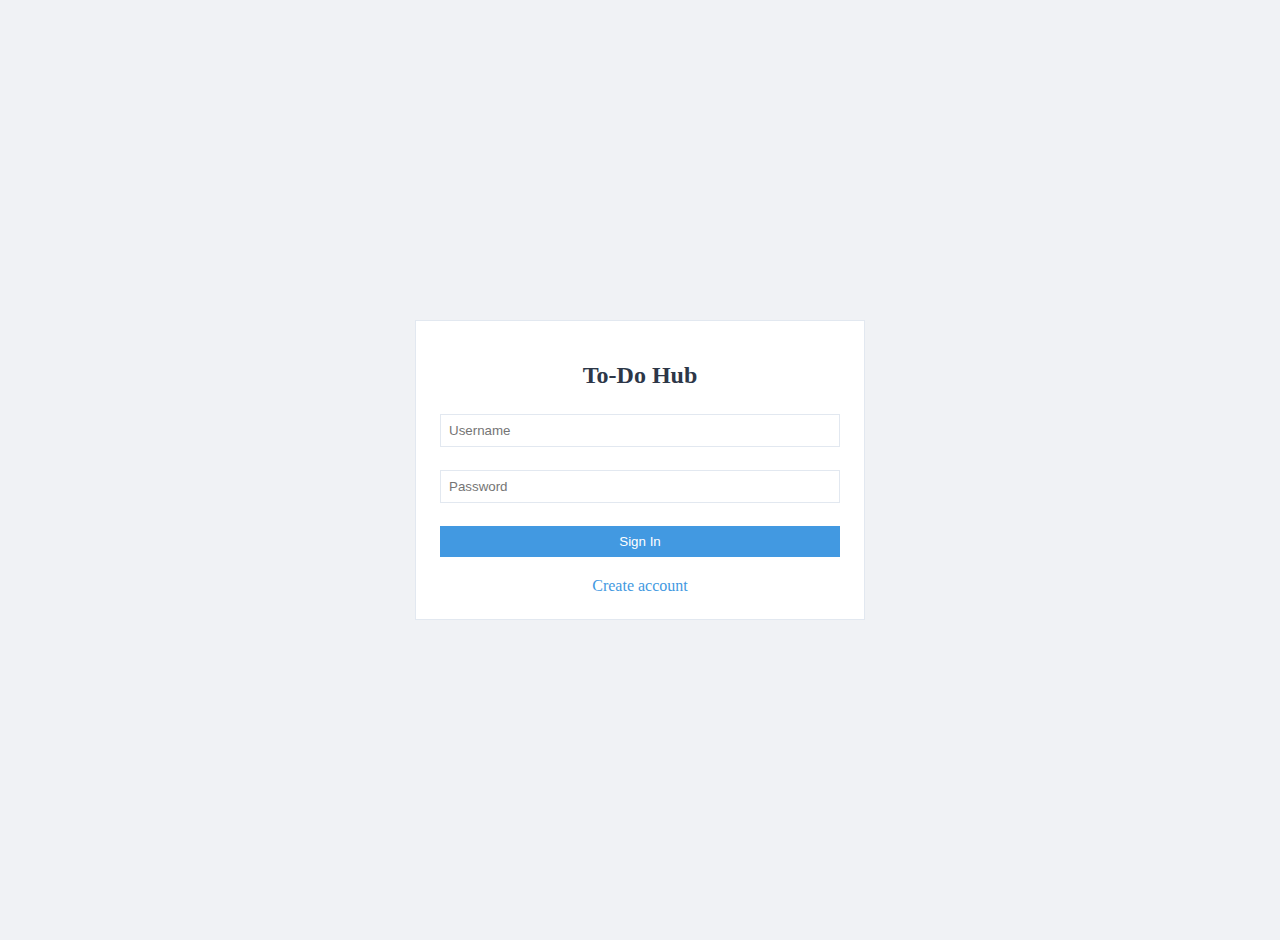
<file: login/index.html>
<!DOCTYPE html>
<html lang="en">
<head>
    <meta charset="UTF-8">
    <meta name="viewport" content="width=device-width, initial-scale=1.0">
    <title>To-Do Hub</title>
    <link rel="stylesheet" href="styles.css">
</head>
<body>
    <div class="auth-container">
        <h1 class="app-title">To-Do Hub</h1>

        <form id="authForm">
            <!-- Name field for signup -->
            <input type="text" id="name" placeholder="Full Name" class="signup-field" style="display: none;">
            <input type="text" id="username" placeholder="Username" required>
            <input type="password" id="password" placeholder="Password" required>
            <!-- Added password confirmation -->
            <input type="password" id="confirmPassword" placeholder="Confirm Password" class="signup-field" style="display: none;">
            <button type="submit" id="authButton">Sign In</button>
        </form>

        <!-- Password requirements -->
        <div class="password-requirements" style="display: none;">
            Password must be at least 8 characters
        </div>

        <div class="toggle-mode" id="toggleAuth">
            <a href="#" onclick="toggleAuthMode()">Create account</a>
        </div>
    </div>

    <script>
        function toggleAuthMode() {
            const button = document.getElementById('authButton');
            const toggleLink = document.querySelector('#toggleAuth a');
            const signupFields = document.querySelectorAll('.signup-field');
            const pwRequirements = document.querySelector('.password-requirements');

            if (button.textContent === 'Sign In') {
                // Switch to signup mode
                button.textContent = 'Sign Up';
                toggleLink.textContent = 'Sign in instead';
                signupFields.forEach(field => field.style.display = 'block');
                pwRequirements.style.display = 'block';
            } else {
                // Switch to signin mode
                button.textContent = 'Sign In';
                toggleLink.textContent = 'Create account';
                signupFields.forEach(field => field.style.display = 'none');
                pwRequirements.style.display = 'none';
            }
        }

        // Basic password validation
        document.getElementById('authForm').addEventListener('submit', function(e) {
            const isSignUp = document.getElementById('authButton').textContent === 'Sign Up';
            
            if (isSignUp) {
                const password = document.getElementById('password').value;
                const confirmPassword = document.getElementById('confirmPassword').value;
                
                // Check password requirements
                if (password.length < 8) {
                    alert('Password must be at least 8 characters');
                    e.preventDefault();
                    return;
                }
                
                if (password !== confirmPassword) {
                    alert('Passwords do not match!');
                    e.preventDefault();
                }
            }
        });
    </script>

    <script src="/login/script.js"></script>
</body>
</html>
</file>
<file: login/styles.css>
/* Login Page Styles */
body {
    background: #f0f2f5;
    font-family: Verdana, Geneva, sans‑serif;
    margin: 0;
    padding: 20px;
    display: flex;
    justify-content: center;
    align-items: center;
    min-height: 100vh;
}

.auth-container {
    background: white;
    padding: 1.5rem;
    width: 100%;
    max-width: 400px;
    border: 1px solid #e2e8f0;
}

.app-title {
    color: #2d3748;
    text-align: center;
    margin-bottom: 25px;
    font-size: 24px;
}

#authForm {
    display: flex;
    flex-direction: column;
    gap: 15px;
}

input {
    padding: 0.5rem;
    border: 1px solid #e2e8f0;
    margin-bottom: 0.5rem;
}

button[type="submit"] {
    background: #4299e1;
    color: white;
    padding: 0.5rem;
    border: none;
}

.toggle-mode {
    text-align: center;
    margin-top: 20px;
    color: #718096;
}

.toggle-mode a {
    color: #4299e1;
    text-decoration: none;
}

.nav-button {
    display: block;
    text-align: center;
    margin: 20px 0;
    color: #4299e1;
    text-decoration: none;
}

/* Signup specific fields */
.signup-field {
    margin-bottom: 0.5rem;
}

.password-requirements {
    color: #666;
    font-size: 0.8rem;
    margin: 0.5rem 0;
    text-align: center;
}
</file>
